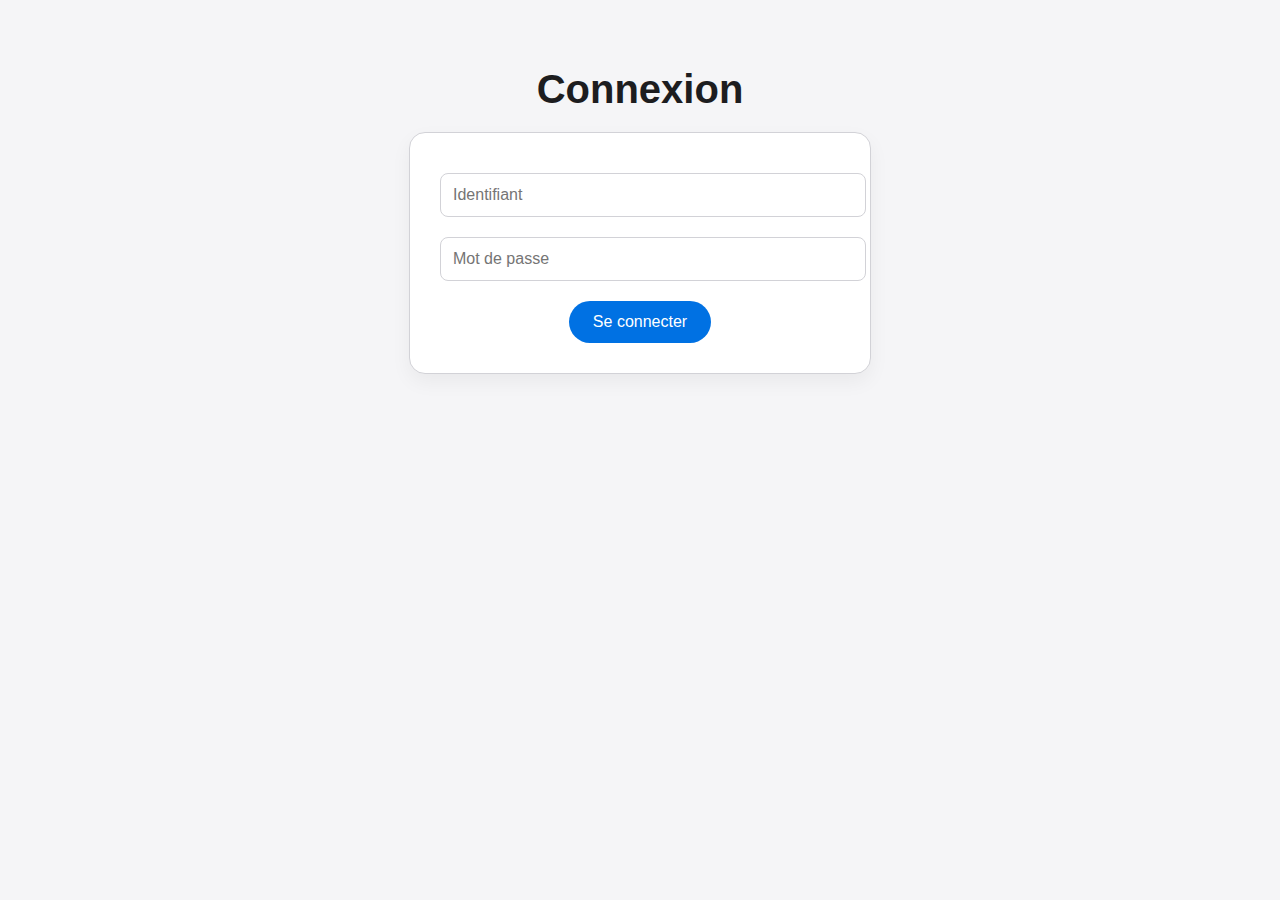
<file: index.html>
<!-- index.html -->
<!DOCTYPE html>
<html lang="fr">
<head>
  <meta charset="UTF-8">
  <meta name="viewport" content="width=device-width, initial-scale=1.0">
  <title>Connexion</title>
  <link rel="stylesheet" href="style.css">
</head>
<script type="module" src="firebase.js"></script>
<body>
  <h1>Connexion</h1>
  <form id="login-form" class="content-box">
    <input type="text" id="username" placeholder="Identifiant" required><br>
    <input type="password" id="password" placeholder="Mot de passe" required><br>
    <button type="submit">Se connecter</button>
  </form>
  <p id="error-msg" style="color: red;"></p>
  <script src="script.js"></script>
</body>
</html>
</file>
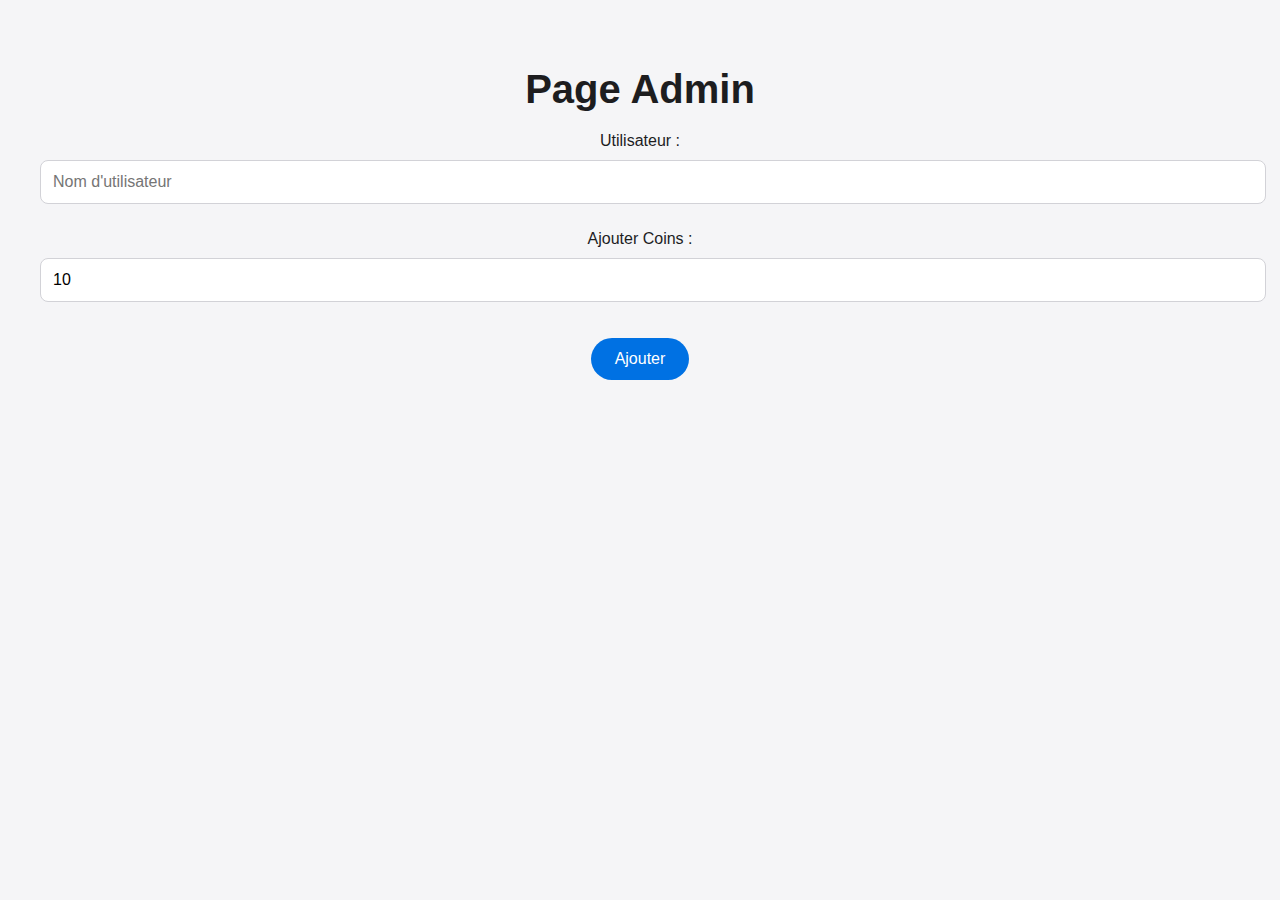
<file: admin.html>
<!-- admin.html -->
<!DOCTYPE html>
<html lang="fr">
<head>
  <meta charset="UTF-8">
  <meta name="viewport" content="width=device-width, initial-scale=1.0">
  <title>Admin</title>
  <link rel="stylesheet" href="style.css">
</head>
<body>
  <h1>Page Admin</h1>
  <p>Utilisateur : <input type="text" id="targetUser" placeholder="Nom d'utilisateur"></p>
  <p>Ajouter Coins : <input type="number" id="coinAmount" value="10"></p>
  <button onclick="addCoinsToUser()">Ajouter</button>
  <p id="adminMsg"></p>
  <script src="script.js"></script>
</body>
</html>
</file>
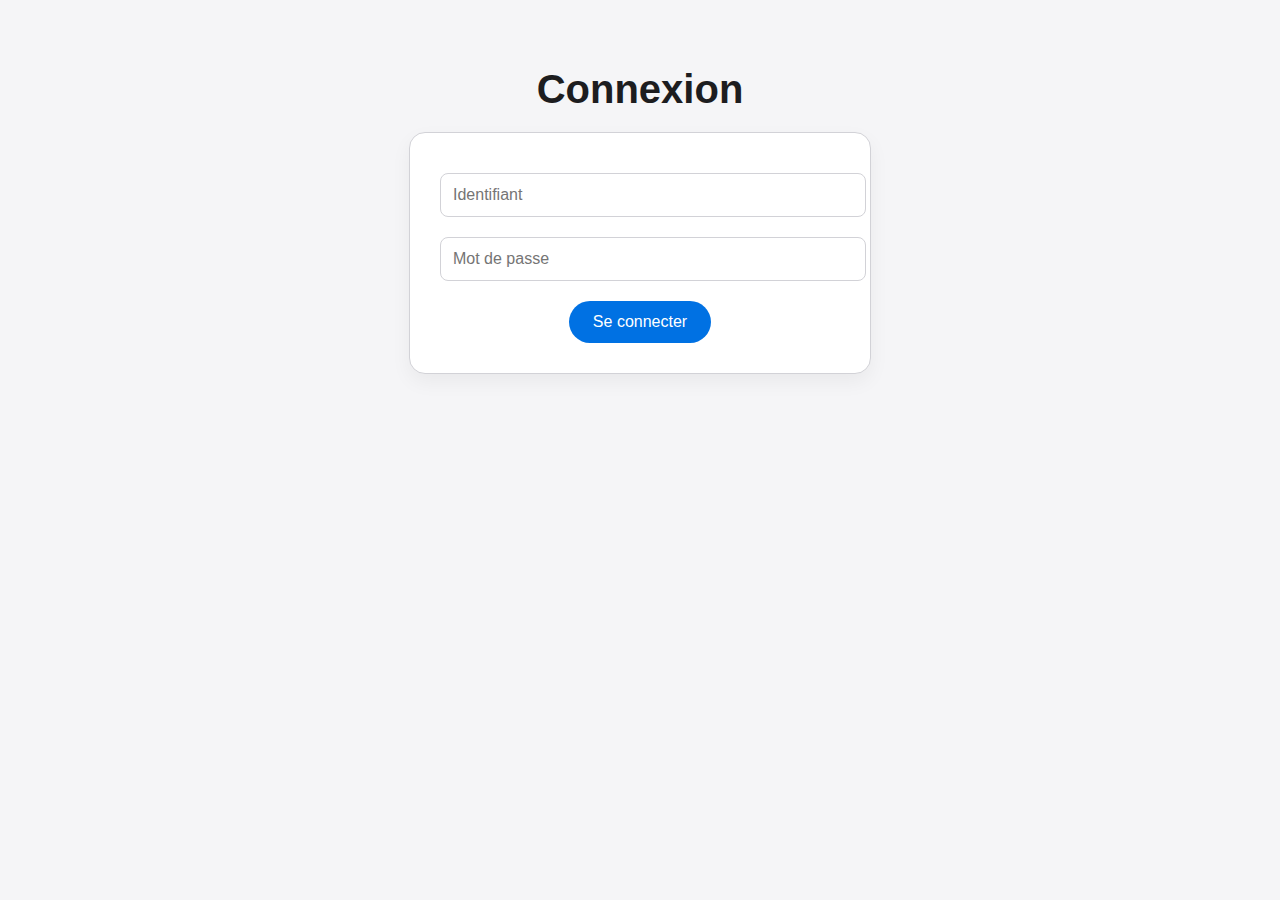
<file: home.html>
<!-- home.html -->
<!DOCTYPE html>
<html lang="fr">
<head>
  <meta charset="UTF-8">
  <meta name="viewport" content="width=device-width, initial-scale=1.0">
  <title>Accueil</title>
  <link rel="stylesheet" href="style.css">
</head>
<body>
  <div class="content-box">
  <h1>Bienvenue <span id="user"></span> !</h1>
  <p>Coins : <span id="coins"></span></p>
  <button onclick="startLevel(1)" id="level1">Niveau 1</button>
  <button onclick="startLevel(2)" id="level2">Niveau 2</button>
  <!-- Ajoute des IDs pour tous les niveaux -->
  <br><br>
  </div>
  <script src="script.js"></script>
</body>
</html>
</file>
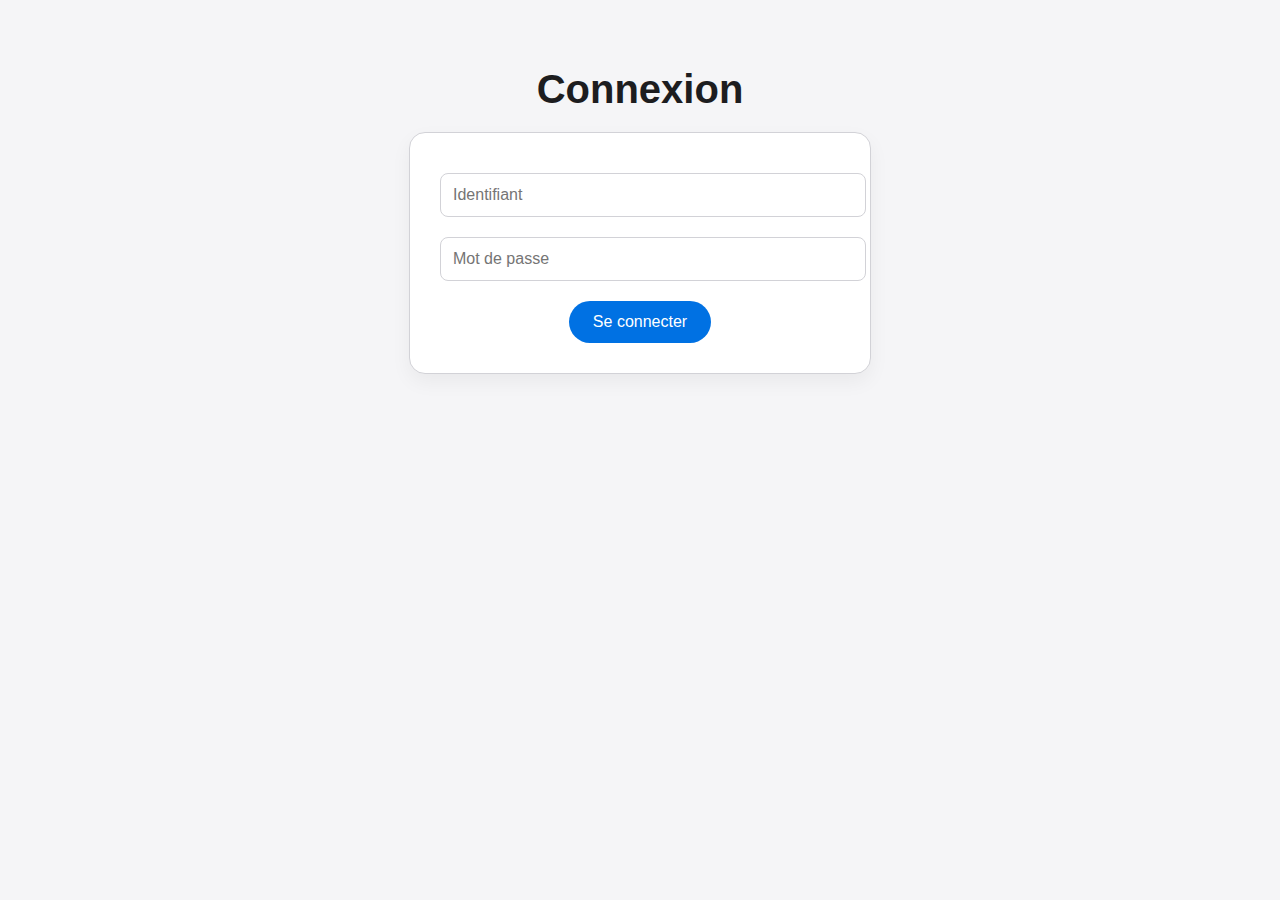
<file: niveau1.html>
<!-- niveau1.html -->
<!DOCTYPE html>
<html lang="fr">
<head>
  <meta charset="UTF-8">
  <meta name="viewport" content="width=device-width, initial-scale=1.0">
  <title>Niveau 1</title>
  <link rel="stylesheet" href="style.css">
</head>
<body>
  <h1>Niveau 1</h1>
  <p>Temps restant : <span id="timer">180</span> secondes</p>
  <p>Coins : <span id="coins">0</span></p>
  <button onclick="buyTime()">Acheter 30s (5 coins)</button>
  <br><br>
  Eh eh bienvenue <br> Chaque niveau se présentera comme ci, tu aura un temps,  et une énigme à résoudre ! <br> Si jamais tu est a court de temps, tu peux acheter du temps ! Chaque fin de niveau te donnera des coins ! <br> 
  A court de coins ? Toujours la possibilité dans avoir contre l'équivalent de 5$ ;) <br> Si besoin d'indice contacter @louioson.mh <br>
  <button onclick="validateLevel()">Valider le niveau</button>
  <p id="message"></p>
  <script src="script.js"></script>
  <script src="niveau1.js"></script>
</body>
</html>
</file>
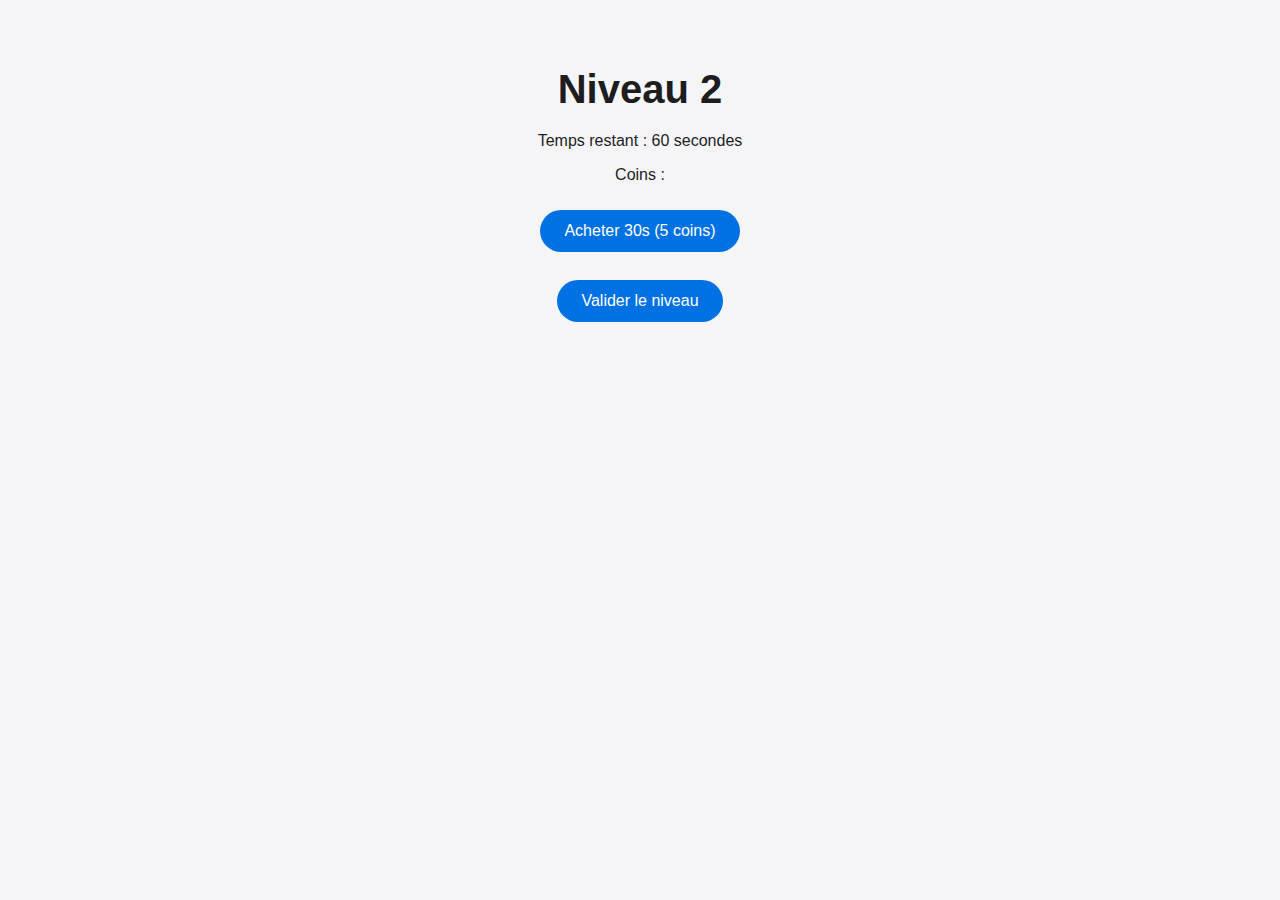
<file: niveau2.html>
<!DOCTYPE html>
<html lang="fr">
<head>
  <meta charset="UTF-8">
  <meta name="viewport" content="width=device-width, initial-scale=1.0">
  <title>Niveau 2</title>
  <link rel="stylesheet" href="style.css">
</head>
<body>
  <h1>Niveau 2</h1>
  <p>Temps restant : <span id="timer">60</span> secondes</p>
  <p>Coins : <span id="coinsStorageKey"></span></p>
  <button onclick="buyTime()">Acheter 30s (5 coins)</button>
  <br><br>
  <button onclick="validateLevel2()">Valider le niveau</button>
  <p id="message"></p>
  <script src="script.js"></script>
</body>
</html>
</file>
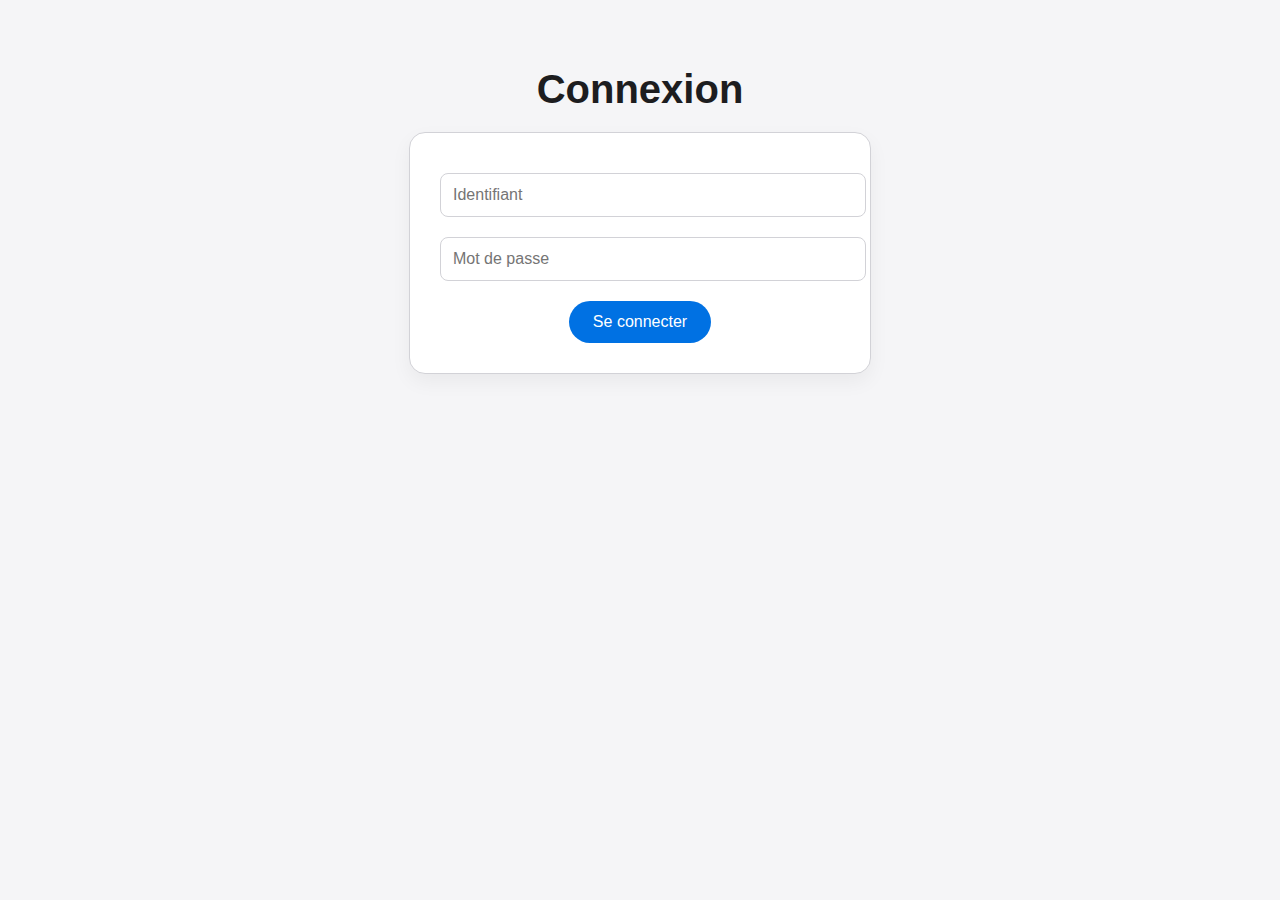
<file: niveau3.html>
<!DOCTYPE html>
<html lang="fr">
<head>
  <meta charset="UTF-8">
  <meta name="viewport" content="width=device-width, initial-scale=1.0">
  <title>Niveau 3</title>
  <link rel="stylesheet" href="style.css">
</head>
<body>
  <h1>Niveau 3</h1>
  <p>Temps restant : <span id="timer">3600</span> secondes</p>
  <p>Coins : <span id="coins"></span></p>
  <button onclick="buyTime()">Acheter 60s (5 coins)</button>
  <br><br>
  
  <div class="enigme">
    <p>Quel est le nombre magique ? (réponse : 24)</p>
    <input type="number" id="reponse" placeholder="Entrez votre réponse">
    <button onclick="verifierReponse()">Valider</button>
  </div>
  
  <p id="message"></p>
  <button onclick="window.location.href='home.html'">Retour à l'accueil</button>
  
  <script src="script.js"></script>
  <script src="niveau3.js"></script>
</body>
</html>
</file>
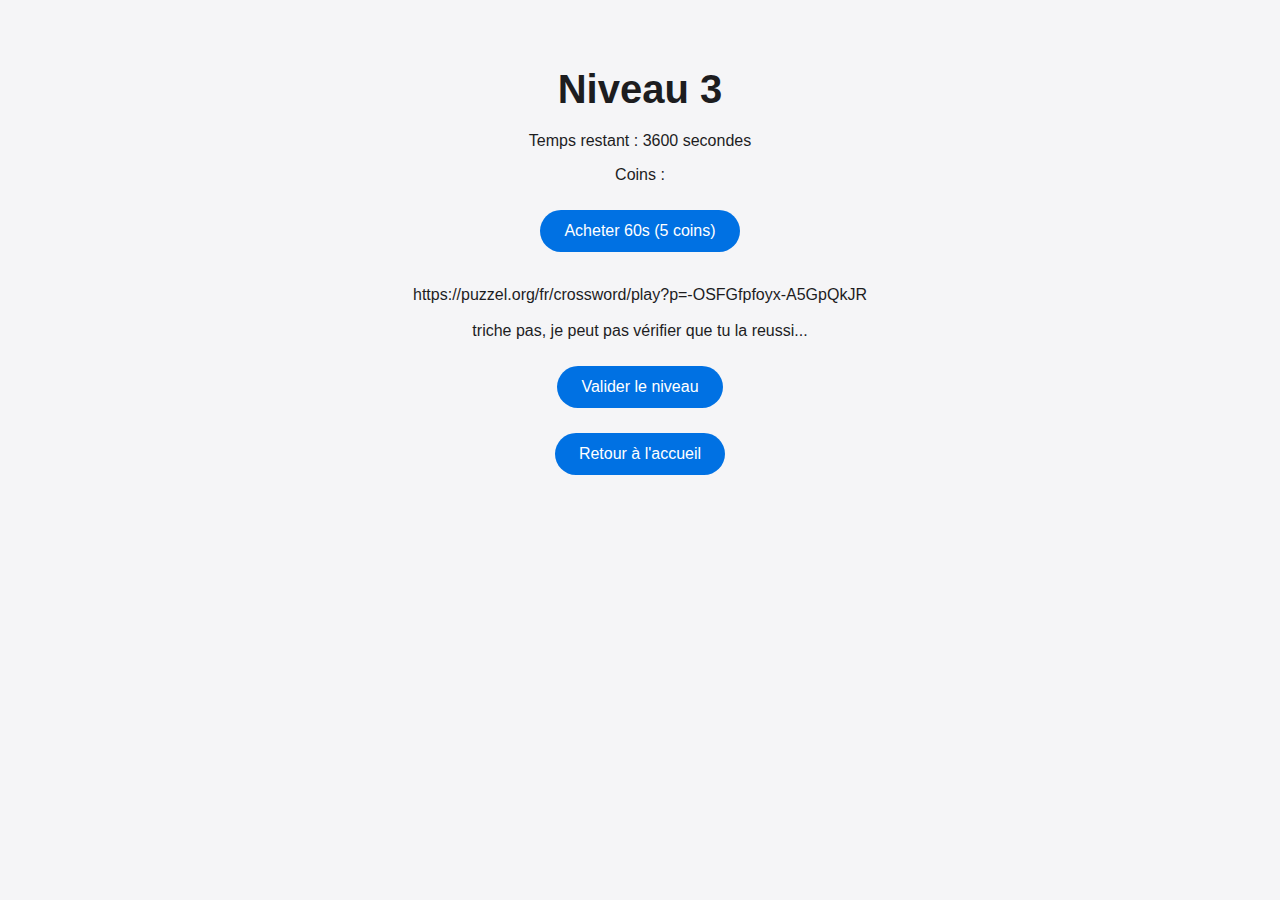
<file: niveau4.html>
<!DOCTYPE html>
<html lang="fr">
<head>
  <meta charset="UTF-8">
  <meta name="viewport" content="width=device-width, initial-scale=1.0">
  <title>Niveau 4</title>
  <link rel="stylesheet" href="style.css">
</head>
<body>
  <h1>Niveau 3</h1>
  <p>Temps restant : <span id="timer">3600</span> secondes</p>
  <p>Coins : <span id="coins"></span></p>
  <button onclick="buyTime()">Acheter 60s (5 coins)</button>
  <br><br>
  
  <div class="enigme">
    <p>https://puzzel.org/fr/crossword/play?p=-OSFGfpfoyx-A5GpQkJR
    <br> <br> triche pas, je peut pas vérifier que tu la reussi...</p>
  <button onclick="validateLevel()">Valider le niveau</button>
  </div>
  
  <p id="message"></p>
  <button onclick="window.location.href='home.html'">Retour à l'accueil</button>
  
  <script src="script.js"></script>
  <script src="niveau4.js"></script>
</body>
</html>
</file>
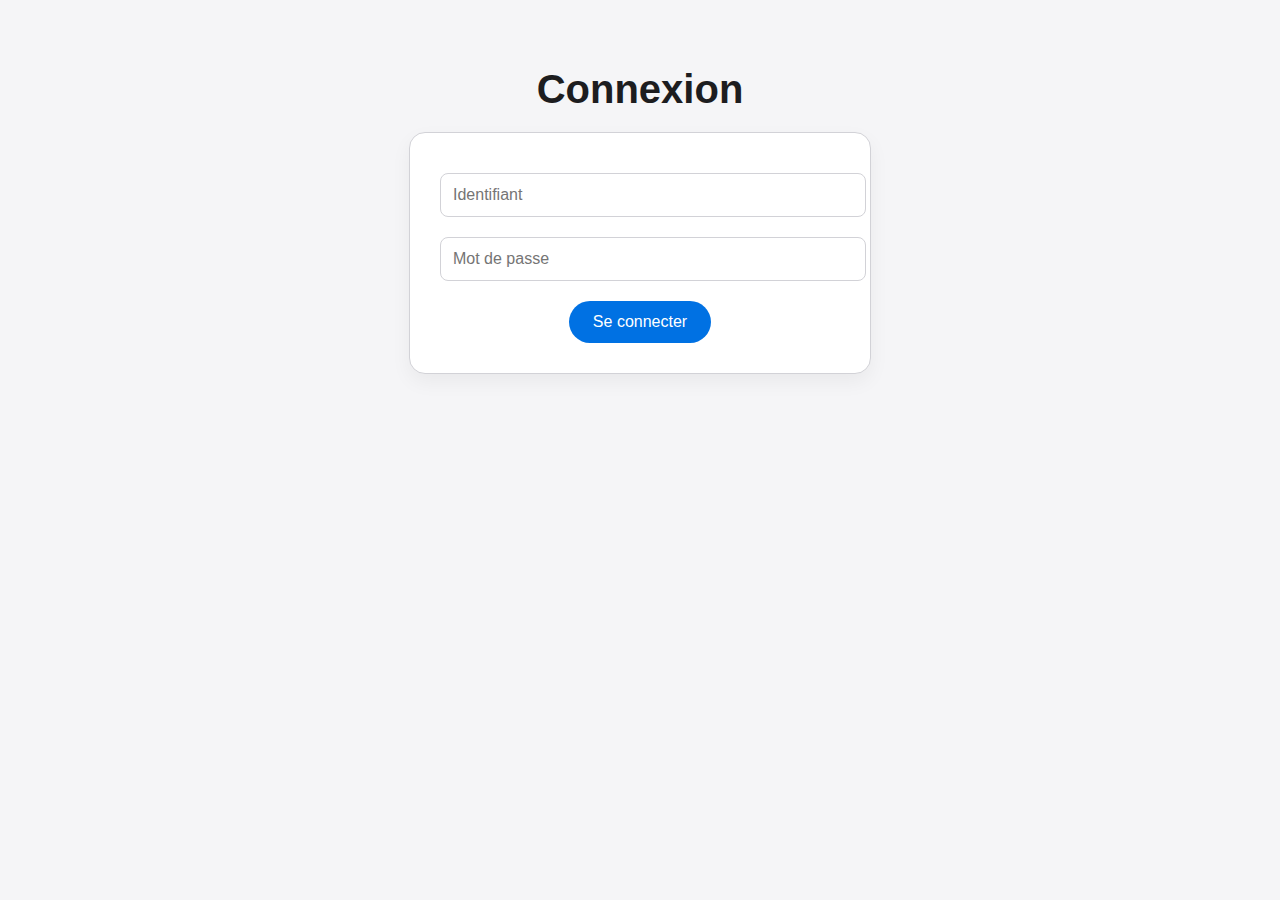
<file: niveau5.html>
<!DOCTYPE html>
<html lang="fr">
<head>
  <meta charset="UTF-8">
  <meta name="viewport" content="width=device-width, initial-scale=1.0">
  <title>Niveau 5</title>
  <link rel="stylesheet" href="style.css">
</head>
<body>
  <h1>Niveau 5</h1>
  <p>Temps restant : <span id="timer">420</span> secondes</p>
  <p>Coins : <span id="coins"></span></p>
  <button onclick="buyTime()">Acheter 60s (5 coins)</button>
  <br><br>
  
  <div class="enigme">
    <p></p>
  <button onclick="validateLevel()">Valider le niveau</button>
  </div>
  
  <p id="message"></p>
  <button onclick="window.location.href='home.html'">Retour à l'accueil</button>
  
  <script src="script.js"></script>
  <script src="niveau5.js"></script>
</body>
</html>
</file>
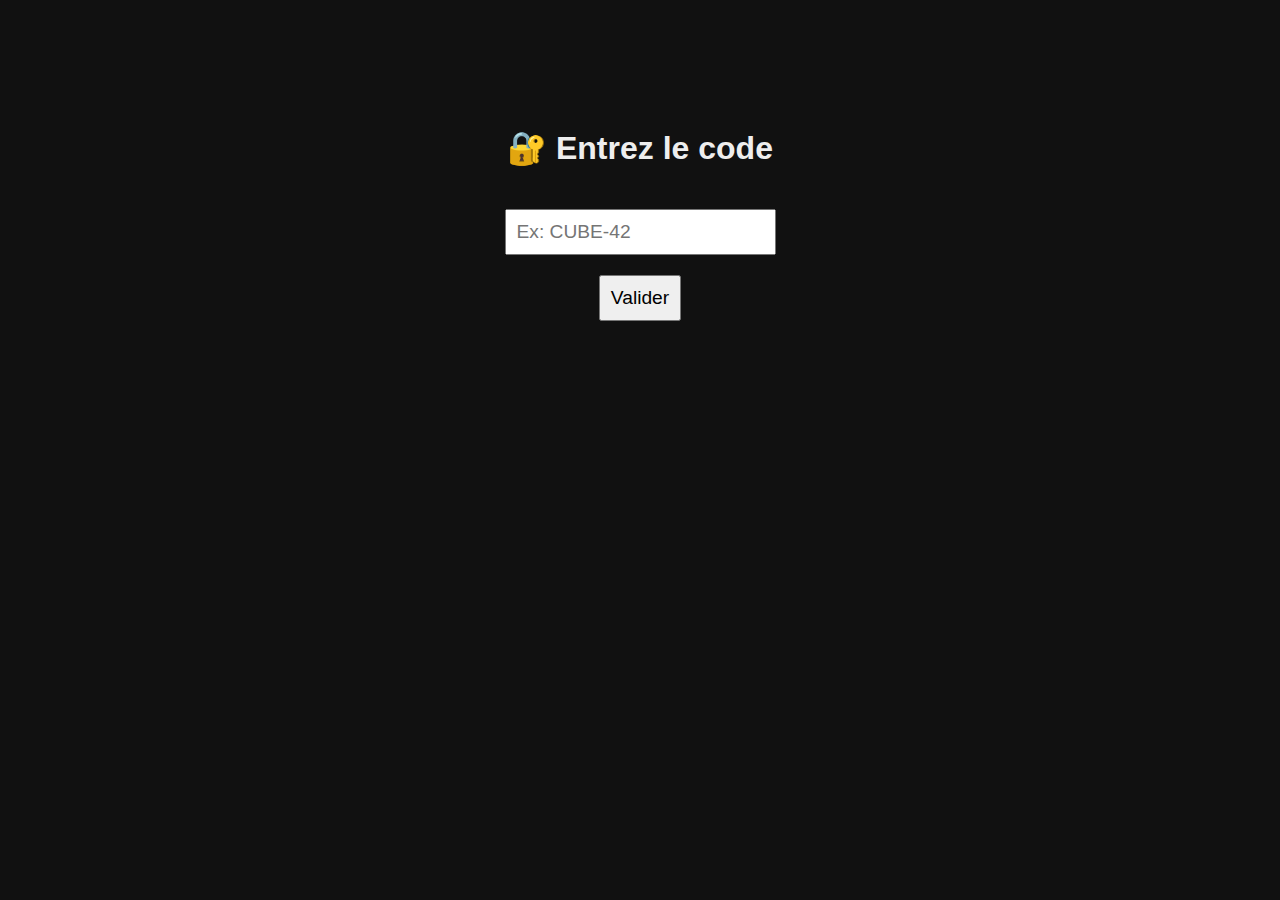
<file: Projet Z.html>
<!DOCTYPE html>
<html lang="fr">
<head>
  <meta charset="UTF-8" />
  <title>Projet Z - Code 1</title>
  <style>
    body {
      background-color: #111;
      color: #eee;
      font-family: Arial, sans-serif;
      text-align: center;
      padding-top: 100px;
    }
    input, button {
      font-size: 1.2em;
      padding: 10px;
      margin-top: 20px;
    }
    #result {
      margin-top: 30px;
      font-size: 1.4em;
      color: #2ecc71;
    }
  </style>
</head>
<body>
  <h1>🔐 Entrez le code</h1>
  <input type="text" id="codeInput" placeholder="Ex: CUBE-42" />
  <br>
  <button onclick="checkCode()">Valider</button>
  <div id="result"></div>

  <script>
    const correctCode = "ZOE-143";

    function checkCode() {
      const input = document.getElementById("codeInput").value.trim();
      const result = document.getElementById("result");

      if (input.toUpperCase() === correctCode) {
        result.innerHTML = "✅ Bien joué ! Voici l’indice suivant :<br><br><strong>Va voir dans les reflets de l’eau...</strong>";
      } else {
        result.innerHTML = "❌ Code incorrect. Essaie encore.";
      }
    }
  </script>
</body>
</html>
</file>
<file: style.css>
/* style.css */

:root {
  --font-main: -apple-system, BlinkMacSystemFont, "Segoe UI", Roboto, Helvetica, Arial, sans-serif;
  --color-bg: #f5f5f7;
  --color-text: #1d1d1f;
  --color-accent: #0071e3;
  --color-button-bg: #0071e3;
  --color-button-text: #ffffff;
  --color-input-bg: #ffffff;
  --color-border: #d2d2d7;
}

body {
  font-family: var(--font-main);
  background-color: var(--color-bg);
  color: var(--color-text);
  margin: 0;
  padding: 40px;
  text-align: center;
}

h1 {
  font-size: 2.5rem;
  margin-bottom: 20px;
}

form, .content-box {
  background: white;
  border: 1px solid var(--color-border);
  border-radius: 16px;
  padding: 30px;
  max-width: 400px;
  margin: 0 auto 20px;
  box-shadow: 0 8px 20px rgba(0, 0, 0, 0.05);
}

input[type="text"],
input[type="password"],
input[type="number"] {
  width: 100%;
  padding: 12px;
  margin: 10px 0;
  border: 1px solid var(--color-border);
  border-radius: 8px;
  font-size: 1rem;
  background-color: var(--color-input-bg);
}

button {
  background-color: var(--color-button-bg);
  color: var(--color-button-text);
  border: none;
  padding: 12px 24px;
  font-size: 1rem;
  border-radius: 24px;
  cursor: pointer;
  transition: background-color 0.3s;
  margin-top: 10px;
}

button:hover {
  background-color: #005bb5;
}

a {
  display: inline-block;
  margin-top: 20px;
  color: var(--color-accent);
  text-decoration: none;
  font-weight: 500;
}

a:hover {
  text-decoration: underline;
}

#message, #adminMsg, #error-msg {
  margin-top: 10px;
  font-size: 0.95rem;
}
</file>
